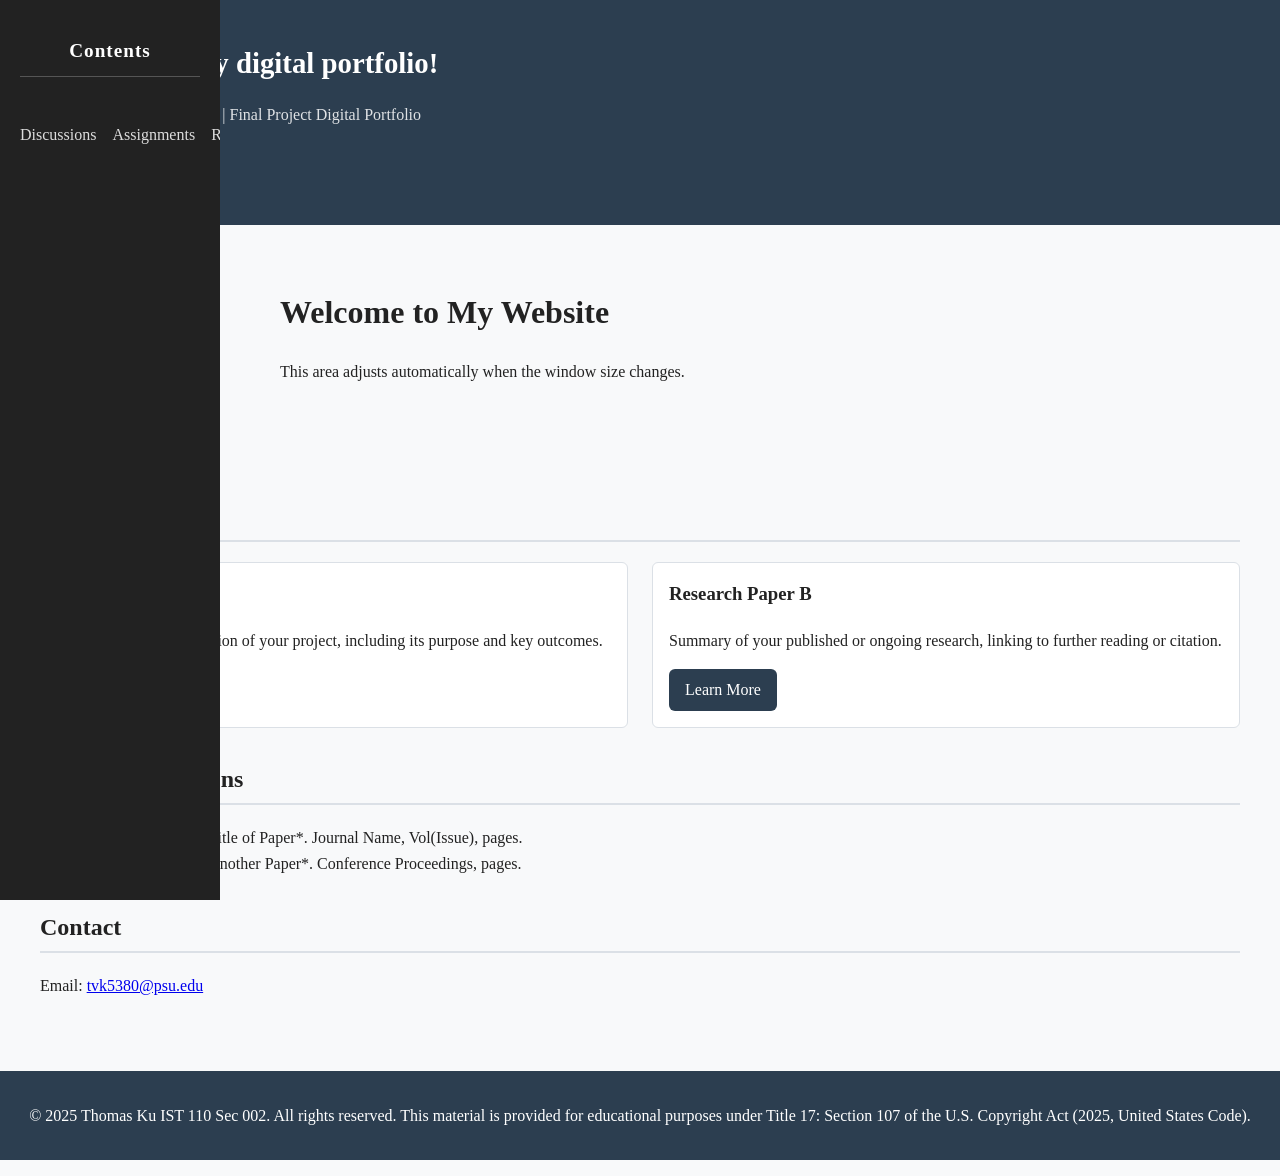
<file: index.html>
<!DOCTYPE html>
<html lang="en-US">

<!--
Final Project should include
Discussions
Assignments
Readings
Projects

Using VS code, github, and render; I was able to build and host this website completely free. 

Main page should include a navigation page and showcase of major projects. Discussions, homeworks, and other smaller assingments should be assigned tabs to navigate. 
*USE NETRUAL PROFESSIONAL COLORS*

-->
<head>
    <meta charset="UTF-8">
    <meta name="viewport" content="width=device-width, initial-scale=1.0">
    <title>tvk5380 Final Project | IST 110 Sec 002</title>
    <link rel="stylesheet" href="style.css">
    <script defer src="script.js"></script>
</head>
<body>
    <header>
        <div class="container">
            <h1>Welcome to my digital portfolio!</h1>
            <p class="subtitle">Fall 2025 | IST 110 Sec 002 | Final Project Digital Portfolio</p>
            <nav>
                <ul>
                    <li><a href="index.html" class="active">Home</a></li>
                    <li><a href="projects.html">Projects</a></li>
                </ul>
            </nav>
        </div>
    </header>

<!-- Fixed left navigation -->
  <nav class="side-nav">
    <h2>Contents</h2>
    <ul>
      <li><a href="discussions.html">Discussions</a></li>
      <li><a href="assignments.html">Assignments</a></li>
      <li><a href="reading.html">Reading</a></li>
      <li><a href="projects.html">Projects</a></li>
    </ul>
  </nav>
    
  <div class="main-content">
    <h1>Welcome to My Website</h1>
    <p>This area adjusts automatically when the window size changes.</p>
  </div>
    <main class="container">

        <!-- Highlight Section -->
        <section id="featured">
            <h2>Works</h2>
            <div class="grid">
                <article class="card">
                    <h3>Project A</h3>
                    <p>Short abstract or description of your project, including its purpose and key outcomes.</p>
                    <a href="projects.html" class="btn">View Details</a>
                </article>
                <article class="card">
                    <h3>Research Paper B</h3>
                    <p>Summary of your published or ongoing research, linking to further reading or citation.</p>
                    <a href="projects.html" class="btn">Learn More</a>
                </article>
            </div>
        </section>

        <!-- Publications Section -->
        <section id="publications">
            <h2>Recent Publications</h2>
            <ul>
                <li>Author, Y. (2025). *Title of Paper*. Journal Name, Vol(Issue), pages.</li>
                <li>Author, Y. (2024). *Another Paper*. Conference Proceedings, pages.</li>
            </ul>
        </section>

        <!-- Contact Section -->
        <section id="contact">
            <h2>Contact</h2>
            <p>Email: <a href="mailto:tvk5380@psu.edu">tvk5380@psu.edu</a></p>
        </section>
    </main>

    <footer>
        <p>&copy; 2025 Thomas Ku IST 110 Sec 002. All rights reserved. 
                  This material is provided for educational purposes 
                  under Title 17: Section 107 of the U.S. Copyright Act 
                  (2025, United States Code).</p>
    </footer>
</body>
</html>
</file>
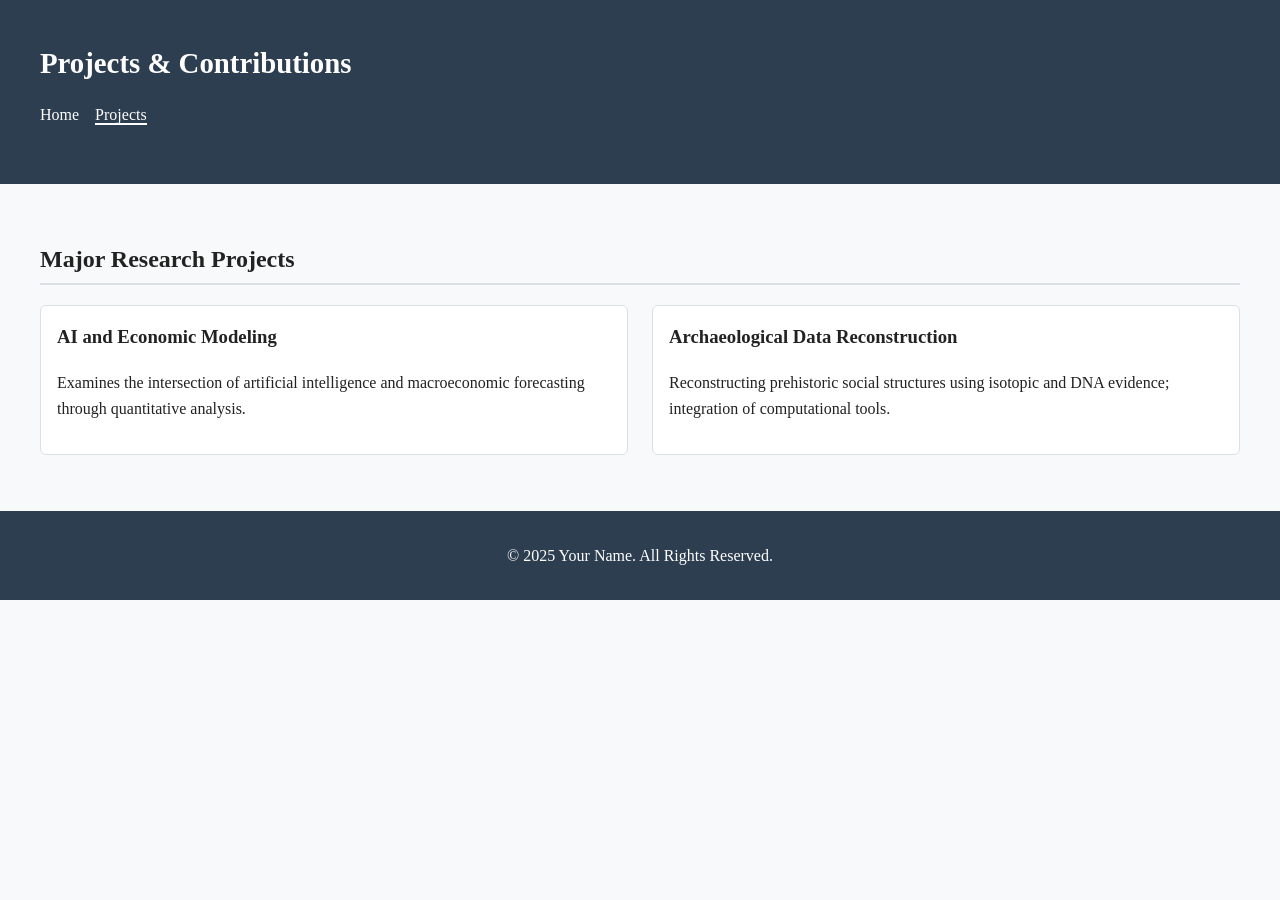
<file: projects.html>
<!DOCTYPE html>
<html lang="en">
<head>
    <meta charset="UTF-8">
    <meta name="viewport" content="width=device-width, initial-scale=1.0">
    <title>Projects | Your Name</title>
    <link rel="stylesheet" href="style.css">
</head>
<body>
    <header>
        <div class="container">
            <h1>Projects & Contributions</h1>
            <nav>
                <ul>
                    <li><a href="index.html">Home</a></li>
                    <li><a href="projects.html" class="active">Projects</a></li>
                </ul>
            </nav>
        </div>
    </header>

    <main class="container">
        <section>
            <h2>Major Research Projects</h2>
            <div class="grid">
                <article class="card">
                    <h3>AI and Economic Modeling</h3>
                    <p>Examines the intersection of artificial intelligence and macroeconomic forecasting through quantitative analysis.</p>
                </article>

                <article class="card">
                    <h3>Archaeological Data Reconstruction</h3>
                    <p>Reconstructing prehistoric social structures using isotopic and DNA evidence; integration of computational tools.</p>
                </article>
            </div>
        </section>
    </main>

    <footer>
        <p>&copy; 2025 Your Name. All Rights Reserved.</p>
    </footer>
</body>
</html>
</file>
<file: style.css>
/* Neutral academic theme: grayscale + subtle accent color 
#faf9fa: Light grayish magenta
#faf8fa: Light gray

*/
:root {
    --background: #f8f9fa;
    --text-color: #222;
    --accent: #2c3e50;
    --light-accent: #dbe0e6;
    --max-width: 1200px;
    --border-radius: 6px;
    --margin: 2vw auto; /* Margins scale with viewport width */
    --padding: 1vw; /*vw = 1% of window width*/
    --transition: margin 0.3s ease; /*Smooth transition when resizing */
}
/* Fixed left navigation bar */
.side-nav {
  position: fixed;        /* Keeps it locked in place */
  top: 0;
  left: 0;
  height: 100vh;          /* Full vertical height */
  width: 220px;           /* Fixed width */
  background-color: #222; /* Dark neutral tone */
  color: #fff;
  padding: 20px;
  box-sizing: border-box;
  overflow-y: auto;       /* Scroll if content overflows */
}

.side-nav h2 {
  text-align: center;
  font-size: 1.2em;
  margin-bottom: 1.5em;
  letter-spacing: 1px;
  border-bottom: 1px solid #555;
  padding-bottom: 0.5em;
}

/* Navigation links */
.side-nav ul {
  list-style: none;
  padding: 0;
  margin: 0;
}

.side-nav li {
  margin: 1em 0;
}

.side-nav a {
  color: #ddd;
  text-decoration: none;
  font-size: 1em;
  transition: color 0.3s ease, transform 0.2s ease;
}

.side-nav a:hover {
  color: #fff;
  transform: translateX(4px);
}

/* Main content shifts to the right */
.main-content {
  margin-left: 240px; /* Keeps space for sidebar */
  padding: 40px;
  box-sizing: border-box;
}

body {
    font-family: 'Georgia', serif;
    margin: 0;
    background: var(--background);
    color: var(--text-color);
    line-height: 1.6;
}

/* Center content and control width */
.container {
    max-width: var(--max-width);
    margin: 0 auto;
    padding: 1.5rem;
}

/* Header and Navigation */
header {
    background: var(--accent);
    color: white;
    padding: 1rem 0;
}

header h1 {
    margin: 0;
    font-size: 1.8rem;
}

.subtitle {
    font-size: 1rem;
    opacity: 0.85;
}

nav ul {
    list-style: none;
    padding: 0;
    display: flex;
    gap: 1rem;
}

nav a {
    color: white;
    text-decoration: none;
    font-weight: 500;
}

nav a.active, nav a:hover {
    border-bottom: 2px solid white;
}

/* Section Formatting */
section {
    margin-top: 2rem;
}

h2 {
    border-bottom: 2px solid var(--light-accent);
    padding-bottom: 0.3rem;
}

/* Cards */
.grid {
    display: grid;
    grid-template-columns: repeat(auto-fit, minmax(260px, 1fr));
    gap: 1.5rem;
}

.card {
    background: white;
    border: 1px solid var(--light-accent);
    border-radius: var(--border-radius);
    padding: 1rem;
}

.card h3 {
    margin-top: 0;
}

.btn {
    display: inline-block;
    padding: 0.5rem 1rem;
    background: var(--accent);
    color: white;
    text-decoration: none;
    border-radius: var(--border-radius);
}

.btn:hover {
    background: #1a252f;
}

/* Footer */
footer {
    text-align: center;
    padding: 1rem;
    background: var(--accent);
    color: white;
    margin-top: 2rem;
    margin-bottom: 1rem;
}
</file>
